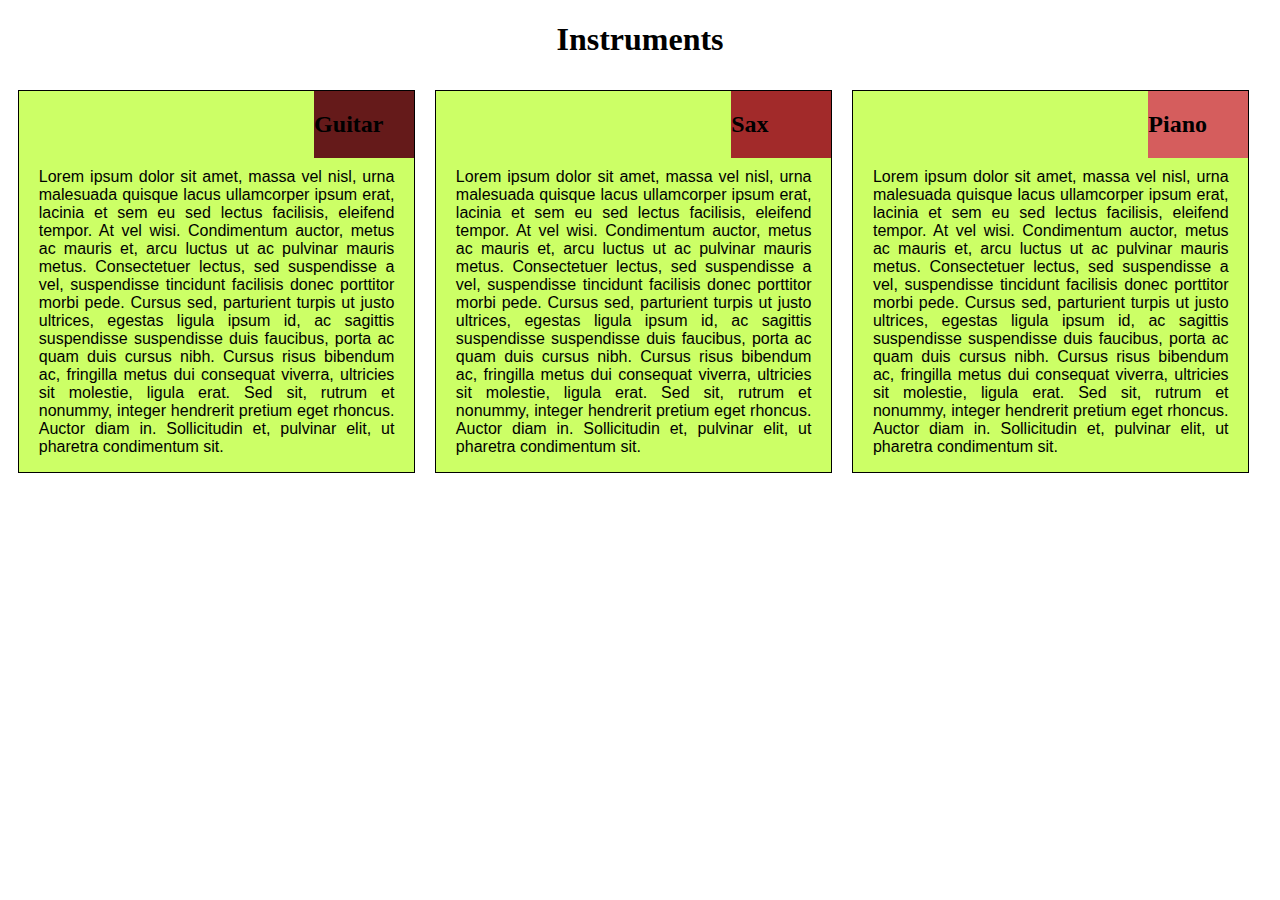
<file: index.html>
<!DOCTYPE html>
<html>
<head>
	<title>Module 2</title>
	<link rel="stylesheet" type="text/css" href="css/styles.css">
</head>
<body>
<h1>Instruments</h1>
<div class="row">
	<div class="col-lg-1 col-md-2 col-sm-3" >
		<div class="block" >
			<div class="header" id="block-1"><h2>Guitar</h2></div>
			<p>Lorem ipsum dolor sit amet, massa vel nisl, urna malesuada quisque lacus ullamcorper ipsum erat, lacinia et sem eu sed lectus facilisis, eleifend tempor. At vel wisi. Condimentum auctor, metus ac mauris et, arcu luctus ut ac pulvinar mauris metus. Consectetuer lectus, sed suspendisse a vel, suspendisse tincidunt facilisis donec porttitor morbi pede. Cursus sed, parturient turpis ut justo ultrices, egestas ligula ipsum id, ac sagittis suspendisse suspendisse duis faucibus, porta ac quam duis cursus nibh. Cursus risus bibendum ac, fringilla metus dui consequat viverra, ultricies sit molestie, ligula erat. Sed sit, rutrum et nonummy, integer hendrerit pretium eget rhoncus. Auctor diam in. Sollicitudin et, pulvinar elit, ut pharetra condimentum sit.</p>
		</div>
	</div>
	<div class="col-lg-1 col-md-2 col-sm-3" >
		<div class="block" >
			<div class="header" id="block-2"><h2>Sax</h2></div>
			<p>Lorem ipsum dolor sit amet, massa vel nisl, urna malesuada quisque lacus ullamcorper ipsum erat, lacinia et sem eu sed lectus facilisis, eleifend tempor. At vel wisi. Condimentum auctor, metus ac mauris et, arcu luctus ut ac pulvinar mauris metus. Consectetuer lectus, sed suspendisse a vel, suspendisse tincidunt facilisis donec porttitor morbi pede. Cursus sed, parturient turpis ut justo ultrices, egestas ligula ipsum id, ac sagittis suspendisse suspendisse duis faucibus, porta ac quam duis cursus nibh. Cursus risus bibendum ac, fringilla metus dui consequat viverra, ultricies sit molestie, ligula erat. Sed sit, rutrum et nonummy, integer hendrerit pretium eget rhoncus. Auctor diam in. Sollicitudin et, pulvinar elit, ut pharetra condimentum sit.</p>
		</div>
	</div>
	<div class="col-lg-1 col-md-3 col-sm-3" >
		<div class="block" >
			<div class="header" id="block-3"><h2>Piano</h2></div>
			<p>Lorem ipsum dolor sit amet, massa vel nisl, urna malesuada quisque lacus ullamcorper ipsum erat, lacinia et sem eu sed lectus facilisis, eleifend tempor. At vel wisi. Condimentum auctor, metus ac mauris et, arcu luctus ut ac pulvinar mauris metus. Consectetuer lectus, sed suspendisse a vel, suspendisse tincidunt facilisis donec porttitor morbi pede. Cursus sed, parturient turpis ut justo ultrices, egestas ligula ipsum id, ac sagittis suspendisse suspendisse duis faucibus, porta ac quam duis cursus nibh. Cursus risus bibendum ac, fringilla metus dui consequat viverra, ultricies sit molestie, ligula erat. Sed sit, rutrum et nonummy, integer hendrerit pretium eget rhoncus. Auctor diam in. Sollicitudin et, pulvinar elit, ut pharetra condimentum sit.</p>
		</div>
	</div>
</div>
</body>
</html>
</file>
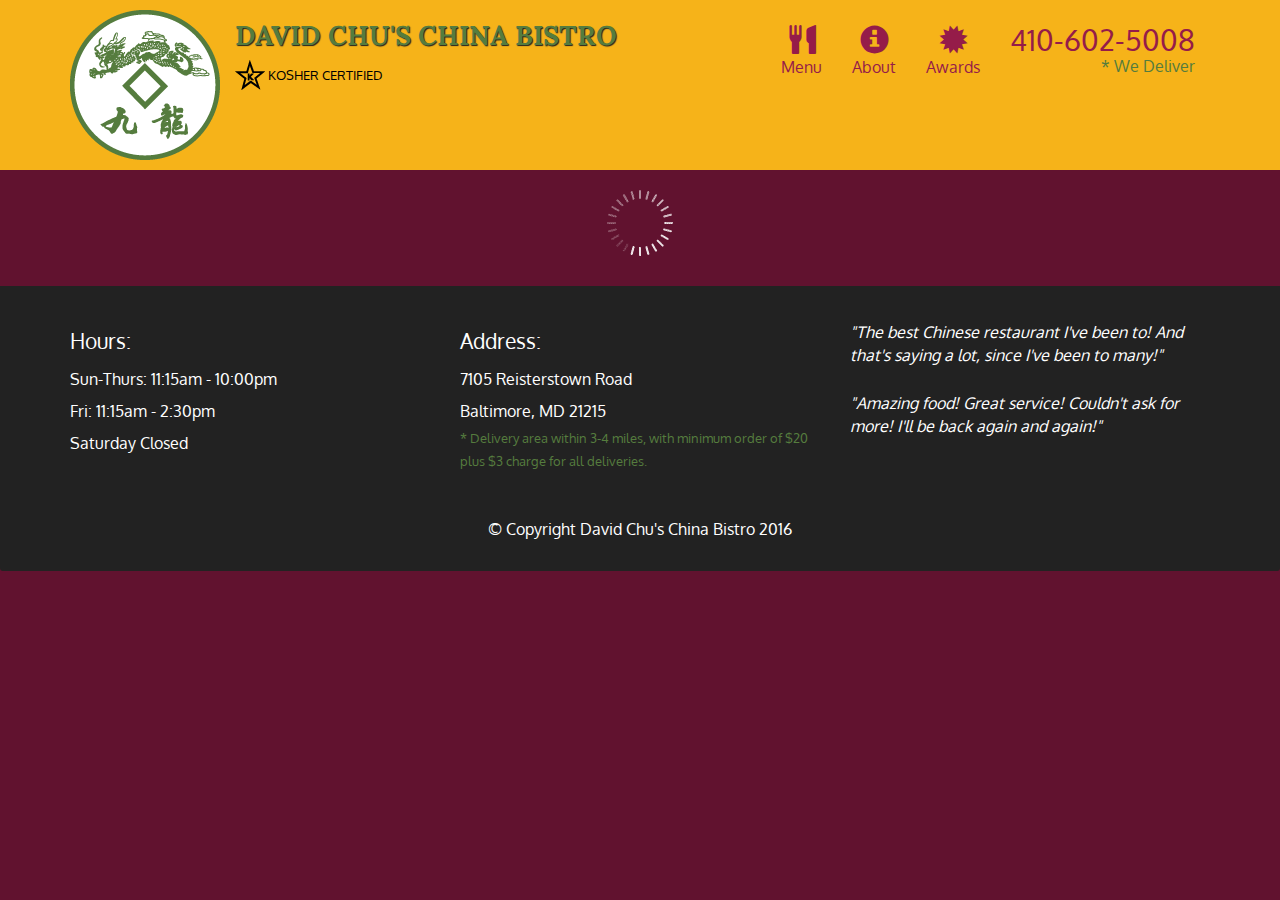
<file: module4-solution/index.html>
<!doctype html>
<html lang="en">
  <head>
    <meta charset="utf-8">
    <meta http-equiv="X-UA-Compatible" content="IE=edge">
    <meta name="viewport" content="width=device-width, initial-scale=1">
    <title>David Chu's China Bistro</title>
    <link rel="stylesheet" href="css/bootstrap.min.css">
    <link rel="stylesheet" href="css/styles.css">
    <link href='https://fonts.googleapis.com/css?family=Oxygen:400,300,700' rel='stylesheet' type='text/css'>
    <link href='https://fonts.googleapis.com/css?family=Lora' rel='stylesheet' type='text/css'>
  </head>
<body>
  <header>
    <nav id="header-nav" class="navbar navbar-default">
      <div class="container">
        <div class="navbar-header">
          <a href="index.html" class="pull-left visible-md visible-lg">
            <div id="logo-img" alt="Logo image"></div>
          </a>

          <div class="navbar-brand">
            <a href="index.html"><h1>David Chu's China Bistro</h1></a>
            <p>
              <img src="images/star-k-logo.png" alt="Kosher certification">
              <span>Kosher Certified</span>
            </p>
          </div>

          <button id="navbarToggle" type="button" class="navbar-toggle collapsed" data-toggle="collapse" data-target="#collapsable-nav" aria-expanded="false">
            <span class="sr-only">Toggle navigation</span>
            <span class="icon-bar"></span>
            <span class="icon-bar"></span>
            <span class="icon-bar"></span>
          </button>
        </div>
        
        <div id="collapsable-nav" class="collapse navbar-collapse">
           <ul id="nav-list" class="nav navbar-nav navbar-right">
            <li id="navHomeButton" class="visible-xs active">
              <a href="index.html">
                <span class="glyphicon glyphicon-home"></span> Home</a>
            </li>
            <li id="navMenuButton">
              <a href="#" onclick="$dc.loadMenuCategories();">
                <span class="glyphicon glyphicon-cutlery"></span><br class="hidden-xs"> Menu</a>
            </li>
            <li>
              <a href="#">
                <span class="glyphicon glyphicon-info-sign"></span><br class="hidden-xs"> About</a>
            </li>
            <li>
              <a href="#">
                <span class="glyphicon glyphicon-certificate"></span><br class="hidden-xs"> Awards</a>
            </li>
            <li id="phone" class="hidden-xs">
              <a href="tel:410-602-5008">
                <span>410-602-5008</span></a><div>* We Deliver</div>
            </li>
          </ul><!-- #nav-list -->
        </div><!-- .collapse .navbar-collapse -->
      </div><!-- .container -->
    </nav><!-- #header-nav -->
  </header>

  <div id="call-btn" class="visible-xs">
    <a class="btn" href="tel:410-602-5008">
    <span class="glyphicon glyphicon-earphone"></span>
    410-602-5008
    </a>
  </div>
  <div id="xs-deliver" class="text-center visible-xs">* We Deliver</div>

  <div id="main-content" class="container"></div>

  <footer class="panel-footer">
    <div class="container">
      <div class="row">
        <section id="hours" class="col-sm-4">
          <span>Hours:</span><br>
          Sun-Thurs: 11:15am - 10:00pm<br>
          Fri: 11:15am - 2:30pm<br>
          Saturday Closed
          <hr class="visible-xs">
        </section>
        <section id="address" class="col-sm-4">
          <span>Address:</span><br>
          7105 Reisterstown Road<br>
          Baltimore, MD 21215
          <p>* Delivery area within 3-4 miles, with minimum order of $20 plus $3 charge for all deliveries.</p>
          <hr class="visible-xs">
        </section>
        <section id="testimonials" class="col-sm-4">
          <p>"The best Chinese restaurant I've been to! And that's saying a lot, since I've been to many!"</p>
          <p>"Amazing food! Great service! Couldn't ask for more! I'll be back again and again!"</p>
        </section>
      </div>
      <div class="text-center">&copy; Copyright David Chu's China Bistro 2016</div>
    </div>
  </footer>

  <!-- jQuery (Bootstrap JS plugins depend on it) -->
  <script src="js/jquery-2.1.4.min.js"></script>
  <script src="js/bootstrap.min.js"></script>
  <script src="js/ajax-utils.js"></script>
  <script src="js/script.js"></script>
</body>
</html>
</file>
<file: css/styles.css>
* {
	box-sizing: border-box;
}

.row {
	width: 100%
}

.header {
	position: relative;
	width: 100px;
	float: right;
	margin: 0px 0px 10px 0px
}

h1 {
	text-align: center;
}

p {
	text-align: justify;
	clear: right;
  width: 90%;
  height: auto;
  margin-right: auto;
  margin-left: auto;
  font-family: Helvetica;
}

.block {
	border: 1px solid black;
	margin: 10px;
	background-color: #ccff66;
}

#block-1 {
	background-color: #651a1a
}

#block-2 {
	background-color: #a22a2a
}

#block-3 {
	background-color: #d55d5d
}
@media (min-width: 992px) {
	.col-lg-1,
	.col-lg-2,
	.col-lg-3 {
		float: left;
	}
	.col-lg-1 {
		width: 33%;
	}
	.col-lg-2 {
		width: 50%;
	}
	.col-lg-3 {
		width: 100%;
	}
}

@media (min-width: 768px) and (max-width: 991px) {
	.col-md-1,
	.col-md-2,
	.col-md-3 {
		float: left;
	}
	.col-md-1 {
		width: 33%;
	}
	.col-md-2 {
		width: 50%;
	}
	.col-md-3 {
		width: 100%;
	}
}

@media (max-width: 767px) {
	.col-sm-1,
	.col-sm-2,
	.col-sm-3 {
		float: left;
	}
	.col-sm-1 {
		width: 33%;
	}
	.col-sm-2 {
		width: 50%;
	}
	.col-sm-3 {
		width: 100%;
	}
}
</file>
<file: module4-solution/css/styles.css>
body {
  font-size: 16px;
  color: #fff;
  background-color: #61122f;
  font-family: 'Oxygen', sans-serif;
}

/** HEADER **/
#header-nav {
  background-color: #f6b319;
  border-radius: 0;
  border: 0;
}

#logo-img {
  background: url('../images/restaurant-logo_large.png') no-repeat;
  width: 150px;
  height: 150px;
  margin: 10px 15px 10px 0;
}

.navbar-brand {
  padding-top: 25px;
}
.navbar-brand h1 { /* Restaurant name */
  font-family: 'Lora', serif;
  color: #557c3e;
  font-size: 1.5em;
  text-transform: uppercase;
  font-weight: bold;
  text-shadow: 1px 1px 1px #222;
  margin-top: 0;
  margin-bottom: 0;
  line-height: .75;
}
.navbar-brand a:hover, .navbar-brand a:focus {
  text-decoration: none;
}
.navbar-brand p { /* Kosher cert */
  color: #000;
  text-transform: uppercase;
  font-size: .7em;
  margin-top: 15px;
}
.navbar-brand p span { /* Star-K */
  vertical-align: middle;
}

#nav-list {
  margin-top: 10px;
}
#nav-list a {
  color: #951C49;
  text-align: center;
}
#nav-list a:hover {
  background: #E7E7E7;
}
#nav-list a span {
  font-size: 1.8em;
}

#phone {
  margin-top: 5px;
}
#phone a { /* Phone number */
  text-align: right;
  padding-bottom: 0;
}
#phone div { /* We Deliver */
  color: #557c3e;
  text-align: right;
  padding-right: 15px;
}

.navbar-header button.navbar-toggle, .navbar-header .icon-bar {
  border: 1px solid #61122f;
}
.navbar-header button.navbar-toggle {
  clear: both;
  margin-top: -30px;
}
/* END HEADER */

/* FOOTER */
.panel-footer {
  margin-top: 30px;
  padding-top: 35px;
  padding-bottom: 30px;
  background-color: #222;
  border-top: 0;
}
.panel-footer div.row {
  margin-bottom: 35px;
}
#hours, #address {
  line-height: 2;
}
#hours > span, #address > span {
  font-size: 1.3em;
}
#address p {
  color: #557c3e;
  font-size: .8em;
  line-height: 1.8;
}
#testimonials {
  font-style: italic;
}
#testimonials p:nth-child(2) {
  margin-top: 25px;
}
/* END FOOTER */



/* HOME PAGE */
.container .jumbotron {
  box-shadow: 0 0 50px #3F0C1F;
  border: 2px solid #3F0C1F;
}

#menu-tile, #specials-tile, #map-tile {
  height: 250px;
  width: 100%;
  margin-bottom: 15px;
  position: relative;
  border: 2px solid #3F0C1F;
  overflow: hidden;
}
#menu-tile:hover, #specials-tile:hover, #map-tile:hover {
  box-shadow: 0 1px 5px 1px #cccccc;
}
#menu-tile {
  background: url('../images/menu-tile.jpg') no-repeat;
  background-position: center;
}
#specials-tile {
  background: url('../images/specials-tile.jpg') no-repeat;
  background-position: center;
}
#menu-tile span, #specials-tile span, #map-tile span {
  position: absolute;
  bottom: 0;
  right: 0;
  width: 100%;
  text-align: center;
  font-size: 1.6em;
  text-transform: uppercase;
  background-color: #000;
  color: #fff;
  opacity: .8;
}
/* END HOME PAGE */

/* MENU CATEGORIES PAGE */
.category-tile { 
  position: relative;
  border: 2px solid #3F0C1F;
  overflow: hidden;
  width: 200px;
  height: 200px;
  margin: 0 auto 15px;
}
.category-tile span {
  position: absolute;
  bottom: 0;
  right: 0;
  width: 100%;
  text-align: center;
  font-size: 1.2em;
  text-transform: uppercase;
  background-color: #000;
  color: #fff;
  opacity: .8;
}
.category-tile:hover {
  box-shadow: 0 1px 5px 1px #cccccc;
}

#menu-categories-title + div {
  margin-bottom: 50px;
}
/* END MENU CATEGORIES PAGE */

/* SINGLE CATEGORY PAGE */
.menu-item-tile {
  margin-bottom: 25px;
}
.menu-item-tile hr {
  width: 80%;
}
.menu-item-tile .menu-item-price {
  font-size: 1.1em;
  text-align: right;
  margin-top: -15px;
  margin-right: -15px;
}
.menu-item-tile .menu-item-price span {
  font-size: .6em;
}
.menu-item-photo {
  position: relative;
  border: 2px solid #3F0C1F; 
  overflow: hidden;
  padding: 0;
  margin-right: -15px;
  margin-left: auto;
  margin-bottom: 20px;
  max-width: 250px;
}
.menu-item-photo div {
  position: absolute;
  bottom: 0;
  right: 0;
  width: 80px;
  background-color: #557c3e;
  text-align: center;
}
.menu-item-description {
  padding-right: 30px;
}
h3.menu-item-title {
  margin: 0 0 10px;
}
.menu-item-details {
  font-size: .9em;
  font-style: italic;
}
/* END SINGLE CATEGORY PAGE */


/********** Large devices only **********/
@media (min-width: 1200px) {
  .container .jumbotron {
    background: url('../images/jumbotron_1200.jpg') no-repeat;
    height: 675px;
  }
}

/********** Medium devices only **********/
@media (min-width: 992px) and (max-width: 1199px) {
  /* Header */
  #logo-img {
    background: url('../images/restaurant-logo_medium.png') no-repeat;
    width: 100px;
    height: 100px;
    margin: 5px 5px 5px 0;
  }
  /* End Header */

  /* Home Page */
  .container .jumbotron {
    background: url('../images/jumbotron_992.jpg') no-repeat;
    height: 558px;
  }
  /* End Home Page */
}

/********** Small devices only **********/
@media (min-width: 768px) and (max-width: 991px) {
  /* Home Page */
  .container .jumbotron {
    background: url('../images/jumbotron_768.jpg') no-repeat;
    height: 432px;
  }
  /* End Home Page */
}

/********** Extra small devices only **********/
@media (max-width: 767px) {
  /* Header */
  .navbar-brand {
    padding-top: 10px;
    height: 80px;
  }
  .navbar-brand h1 { /* Restaurant name */
    padding-top: 10px;
    font-size: 5vw; /* 1vw = 1% of viewport width */
  }
  .navbar-brand p { /* Kosher cert */
    font-size: .6em;
    margin-top: 12px;
  }
  .navbar-brand p img { /* Star-K */
    height: 20px;
  }

  #collapsable-nav a { /* Collapsed nav menu text */
    font-size: 1.2em;
  }
  #collapsable-nav a span { /* Collapsed nav menu glyph */
    font-size: 1em;
    margin-right: 5px;
  }

  #call-btn > a {
    font-size: 1.5em;
    display: block;
    margin: 0 20px;
    padding: 10px;
    border: 2px solid #fff;
    background-color: #f6b319;
    color: #951c49;
  }
  #xs-deliver {
    margin-top: 5px;
    font-size: .7em;
    letter-spacing: .1em;
    text-transform: uppercase;
  }
  /* End Header */

  /* Footer */
  .panel-footer section {
    margin-bottom: 30px;
    text-align: center;
  }
  .panel-footer section:nth-child(3) {
    margin-bottom: 0; /* margin already exists on the whole row */
  }
  .panel-footer section hr {
    width: 50%;
  }
  /* End Footer */

  /* Home Page */
  .container .jumbotron {
    margin-top: 30px;
    padding: 0;
  }
  #menu-tile, #specials-tile {
    width: 360px;
    margin: 0 auto 15px;
  }

  .menu-item-photo {
    margin-right: auto;
  }
  .menu-item-tile .menu-item-price {
    text-align: center;
  }
  .menu-item-description {
    text-align: center;;
  }
}


/********** Super extra small devices Only :-) (e.g., iPhone 4) **********/
@media (max-width: 479px) {
  /* Header */
  .navbar-brand h1 { /* Restaurant name */
    padding-top: 5px;
    font-size: 6vw;
  }
  /* End Header */
  
  /* Home page */
  #menu-tile, #specials-tile {
    width: 280px;
    margin: 0 auto 15px;
  }

  .col-xxs-12 {
    position: relative;
    min-height: 1px;
    padding-right: 15px;
    padding-left: 15px;
    float: left;
    width: 100%;
  }
}
</file>
